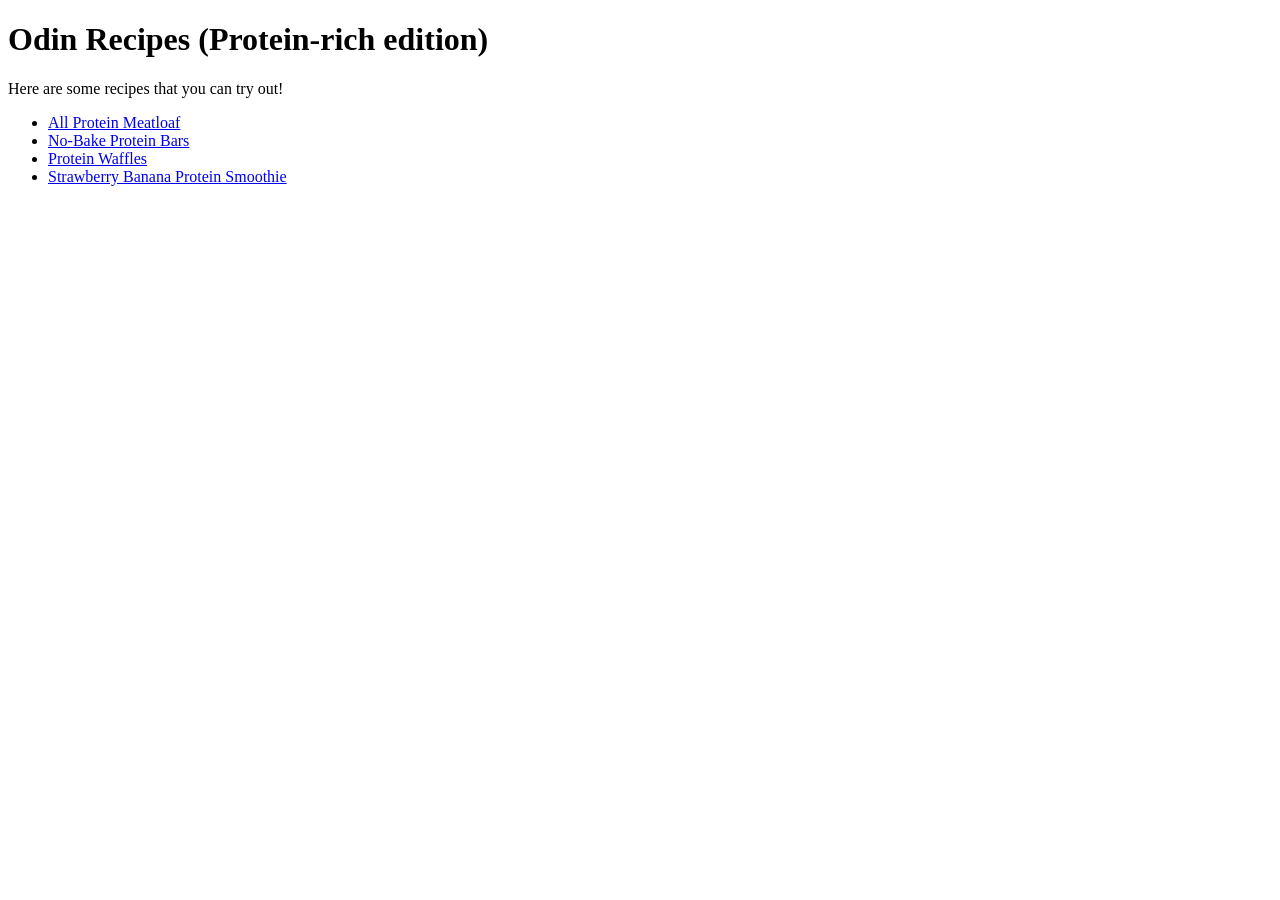
<file: index.html>
<!DOCTYPE html>
<html lang="en">
<head>
    <meta charset="UTF-8">
    <meta name="viewport" content="width=device-width, initial-scale=1.0">
    <title>Recipes</title>
</head>
<body>
    <h1>Odin Recipes (Protein-rich edition)</h1>
    <p>Here are some recipes that you can try out!</p>
    <ul>
        <li><a href="recipes/all-protein-meatloaf.html">All Protein Meatloaf</a></li>
        <li><a href="recipes/no-bake-protein-bars.html">No-Bake Protein Bars</a></li>
        <li><a href="recipes/protein-waffles.html">Protein Waffles</a></li>
        <li><a href="recipes/strawberry-shake.html">Strawberry Banana Protein Smoothie</a></li>
    </ul>
</body>
</html>
</file>
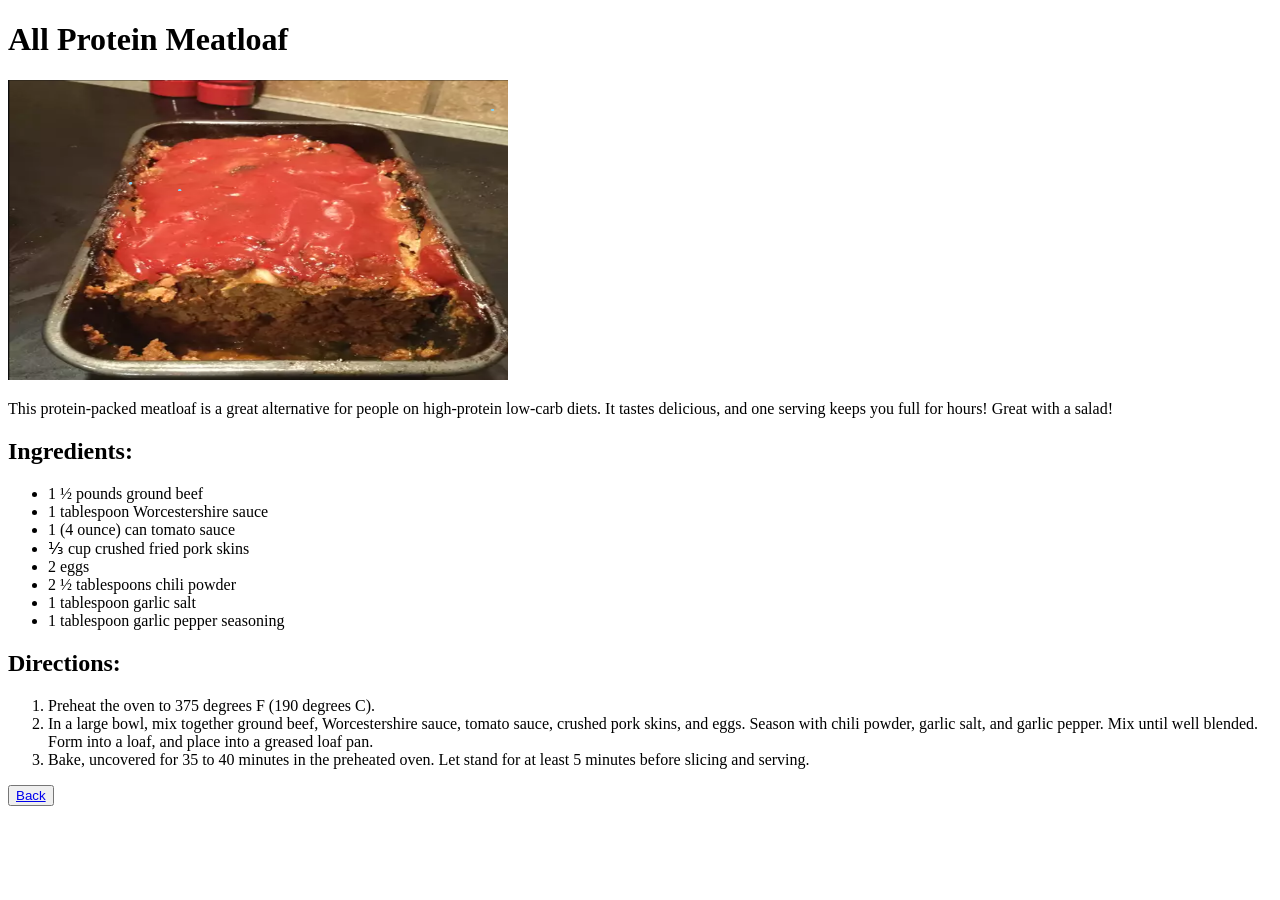
<file: recipes/all-protein-meatloaf.html>
<!DOCTYPE html>
<html lang="en">
<head>
    <meta charset="UTF-8">
    <meta name="viewport" content="width=device-width, initial-scale=1.0">
    <title>All Protein Meatloaf</title>
</head>
<body>
    <h1><a href="https://www.allrecipes.com/recipe/44172/all-protein-meatloaf/" target="_blank"></a>All Protein Meatloaf</h1>
    <img src="../images/meatloaf.png" alt="All protein meatloaf image" width="500" height="300">
    <p>This protein-packed meatloaf is a great alternative for people on high-protein low-carb diets. It tastes delicious, and
    one serving keeps you full for hours! Great with a salad!</p>
    <h2>Ingredients:</h2>
    <ul>
        <li>1 ½ pounds ground beef</li>
        <li>1 tablespoon Worcestershire sauce</li>
        <li>1 (4 ounce) can tomato sauce</li>
        <li>⅓ cup crushed fried pork skins</li>
        <li>2 eggs</li>
        <li>2 ½ tablespoons chili powder</li>
        <li>1 tablespoon garlic salt</li>
        <li>1 tablespoon garlic pepper seasoning</li>
    </ul>
    <h2>Directions:</h2>
    <ol>
        <li>Preheat the oven to 375 degrees F (190 degrees C).</li>
        <li>In a large bowl, mix together ground beef, Worcestershire sauce, tomato sauce, crushed pork skins, and eggs. Season with
        chili powder, garlic salt, and garlic pepper. Mix until well blended. Form into a loaf, and place into a greased loaf
        pan.</li>
        <li>Bake, uncovered for 35 to 40 minutes in the preheated oven. Let stand for at least 5 minutes before slicing and serving.</li>
    </ol>
    <button><a href="../index.html">Back</a></button>
</body>
</html>
</file>
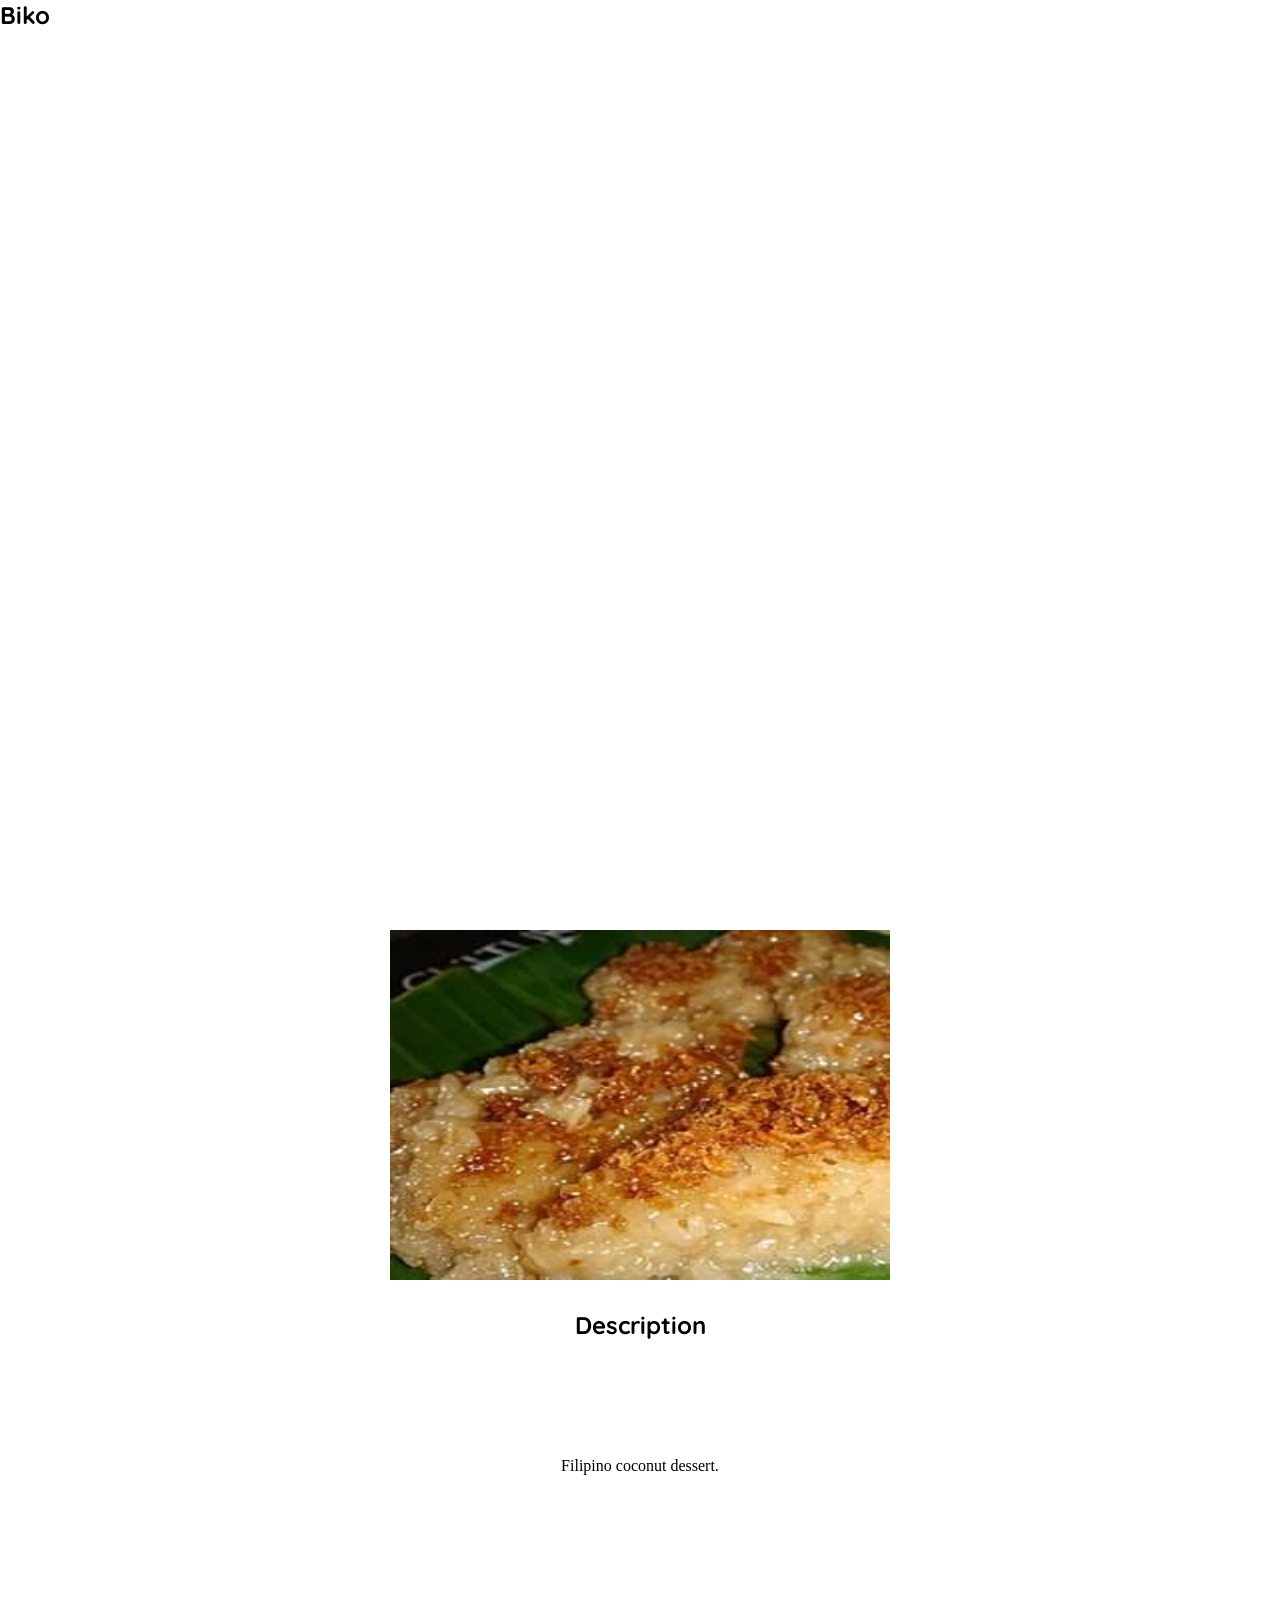
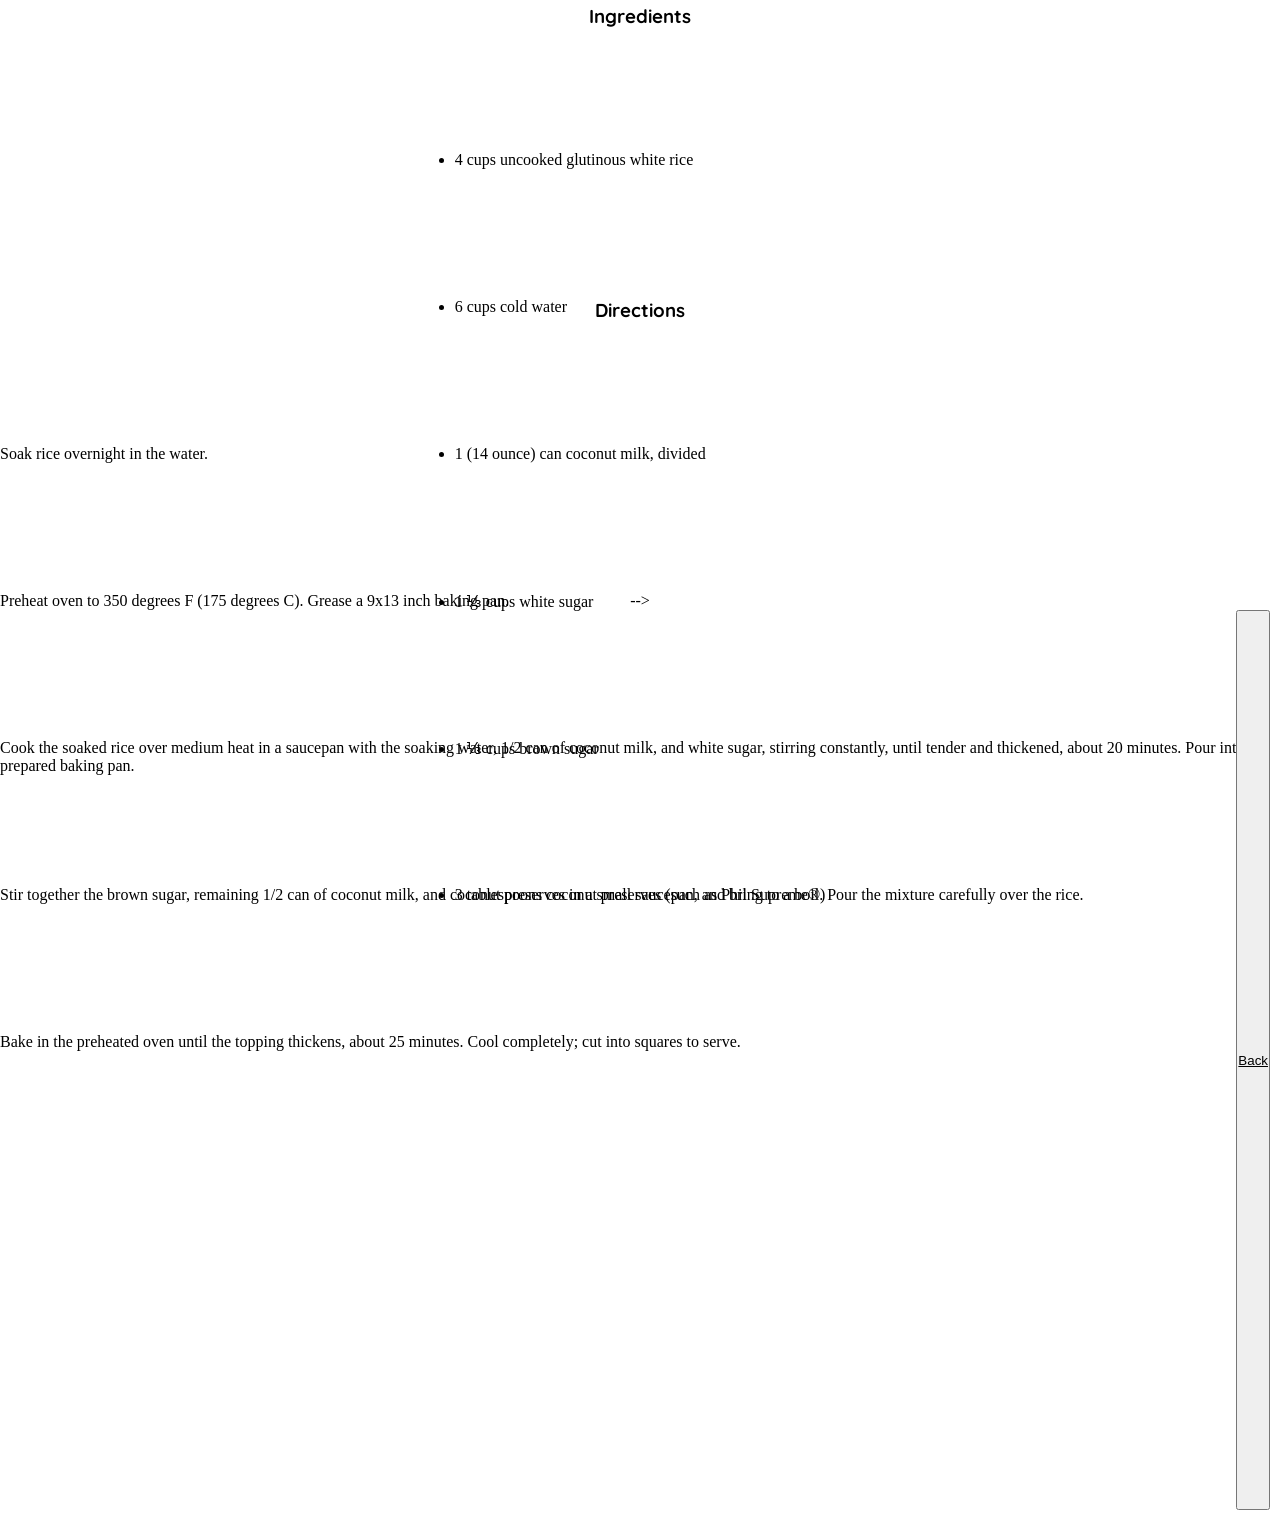
<file: recipes/biko.html>
<!DOCTYPE html>
<html lang="en">
  <head>
    <meta charset="UTF-8" />
    <meta http-equiv="X-UA-Compatible" content="IE=edge" />
    <meta name="viewport" content="width=device-width, initial-scale=1.0" />
    <title>Recipes</title>
    <link rel="stylesheet" href="../style.css" />
  </head>
  <body>
    <h2 class="recipe-gtitle">Biko</h2>
    <img src="../img/biko.jpeg" alt="a delicious biko" />

    <div class="description">
      <h2>Description</h2>
      <p>Filipino coconut dessert.</p>

      <h3>Ingredients</h3>
      <ul>
        <li>4 cups uncooked glutinous white rice</li>
        <li>6 cups cold water</li>
        <li>1 (14 ounce) can coconut milk, divided</li>
        <li>1 ⅓ cups white sugar</li>
        <li>1 ⅓ cups brown sugar</li>
        <li>3 tablespoons coconut preserves (such as Phil Supreme®)</li>
      </ul>
      <h3>Directions</h3>
      <ol>
        <li>Soak rice overnight in the water.</li>
        <li>
          Preheat oven to 350 degrees F (175 degrees C). Grease a 9x13 inch
          baking pan.
        </li>
        <li>
          Cook the soaked rice over medium heat in a saucepan with the soaking
          water, 1/2 can of coconut milk, and white sugar, stirring constantly,
          until tender and thickened, about 20 minutes. Pour into the prepared
          baking pan.
        </li>
        <li>
          Stir together the brown sugar, remaining 1/2 can of coconut milk, and
          coconut preserves in a small saucepan, and bring to a boil. Pour the
          mixture carefully over the rice.
        </li>
        <li>
          Bake in the preheated oven until the topping thickens, about 25
          minutes. Cool completely; cut into squares to serve.
        </li>
      </ol>
      -->
    </div>

    <a href="../index.html" class="back">
      <button>Back</button>
    </a>
  </body>
</html>
</file>
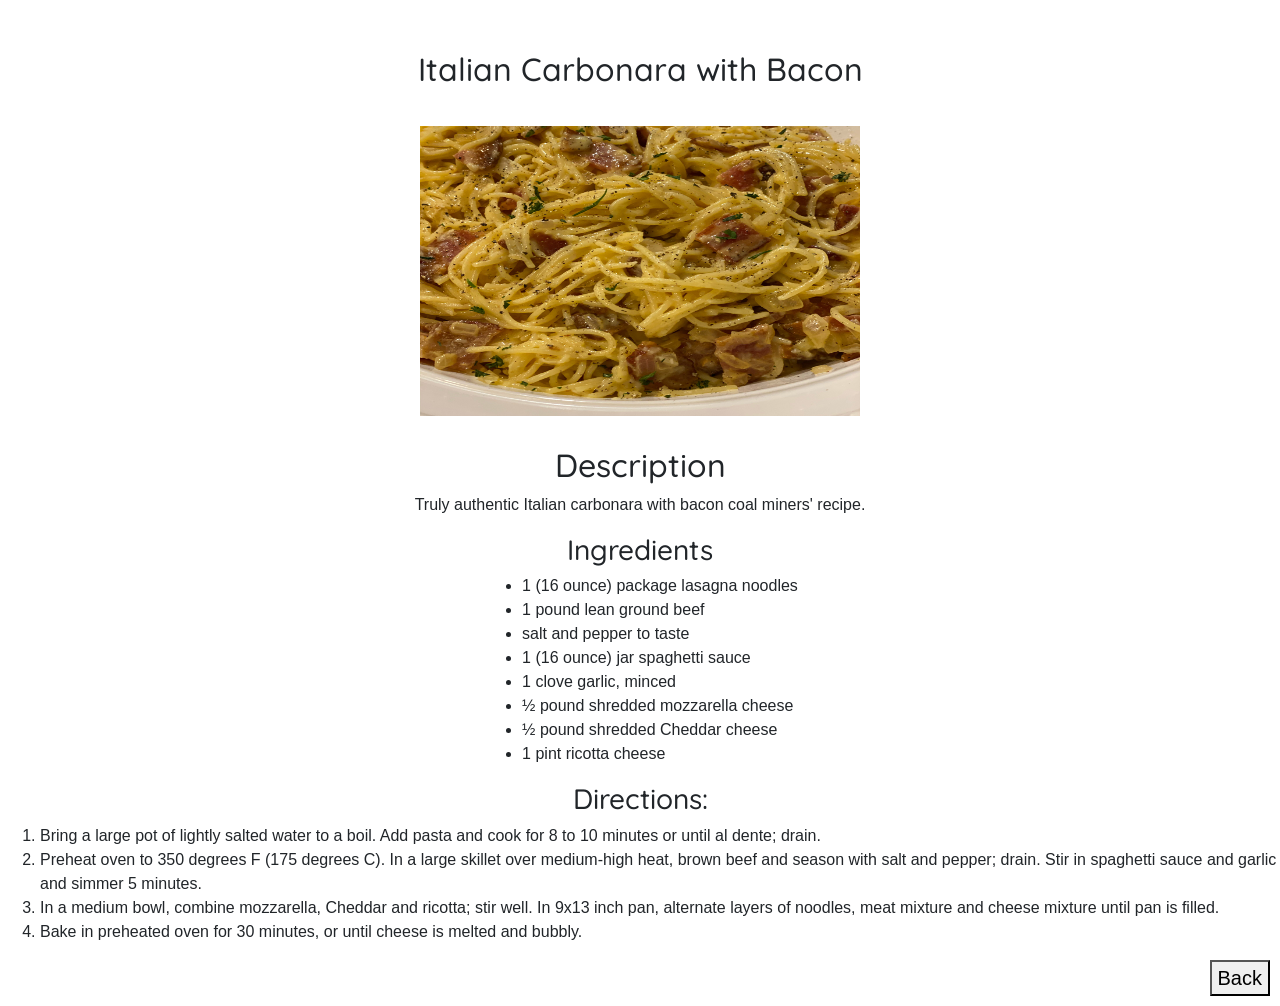
<file: recipes/carbonara.html>
<!DOCTYPE html>
<html lang="en">
<head>
    <meta charset="UTF-8">
    <meta http-equiv="X-UA-Compatible" content="IE=edge">
    <meta name="viewport" content="width=device-width, initial-scale=1.0">
    <title>Recipes</title>
    <link rel="stylesheet" href="../css/style.css">
    <link rel="stylesheet" href="https://cdn.jsdelivr.net/npm/bootstrap@4.6.1/dist/css/bootstrap.min.css" integrity="sha384-zCbKRCUGaJDkqS1kPbPd7TveP5iyJE0EjAuZQTgFLD2ylzuqKfdKlfG/eSrtxUkn" crossorigin="anonymous">
</head>
<body>
    <h2 class="recipe-title">Italian Carbonara with Bacon</h2>
    <img src="../img/carbonara.jpeg" alt="">
    <div class="description"> 
    <h2>Description</h2>
    <p>Truly authentic Italian carbonara with bacon coal miners' recipe.</p>

        <h3>Ingredients</h3>
        <ul>
            <li>1 (16 ounce) package lasagna noodles</li>
            <li>1 pound lean ground beef</li>
            <li>salt and pepper to taste</li>
            <li>1 (16 ounce) jar spaghetti sauce</li>
            <li>1 clove garlic, minced</li>
            <li>½ pound shredded mozzarella cheese</li>
            <li>½ pound shredded Cheddar cheese</li>
            <li>1 pint ricotta cheese</li>
        </ul>
        <h3>Directions:</h3>
        <ol>
            <li>Bring a large pot of lightly salted water to a boil. Add pasta and cook for 8 to 10 minutes or until al dente; drain.</li>
            <li>Preheat oven to 350 degrees F (175 degrees C). In a large skillet over medium-high heat, brown beef and season with salt and pepper; drain. Stir in spaghetti sauce and garlic and simmer 5 minutes.</li>
            <li>In a medium bowl, combine mozzarella, Cheddar and ricotta; stir well. In 9x13 inch pan, alternate layers of noodles, meat mixture and cheese mixture until pan is filled.</li>
            <li>Bake in preheated oven for 30 minutes, or until cheese is melted and bubbly.</li>
        </ol>
    </div>
    <a class="back" href="../index.html">
       <button>Back</button>
    </a>
    
</body>
</html>
</file>
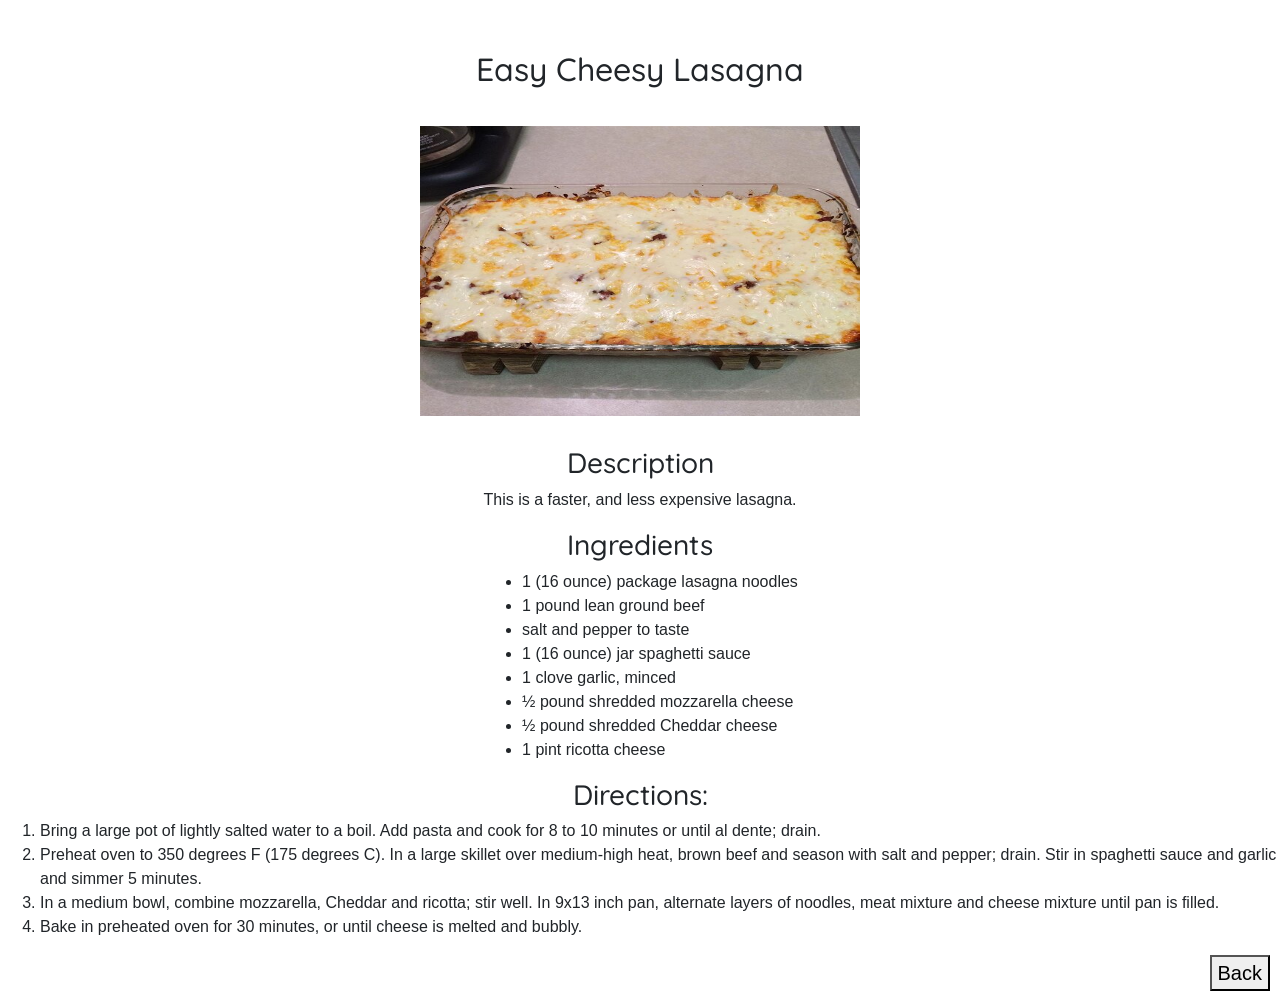
<file: recipes/lasagna.html>
<!DOCTYPE html>
<html lang="en">
<head>
    <meta charset="UTF-8">
    <meta http-equiv="X-UA-Compatible" content="IE=edge">
    <meta name="viewport" content="width=device-width, initial-scale=1.0, minimum-scale=1.0">
    <title>Recipes</title>
    <link rel="stylesheet" href="../css/style.css">
    <link rel="stylesheet" href="https://cdn.jsdelivr.net/npm/bootstrap@4.6.1/dist/css/bootstrap.min.css" integrity="sha384-zCbKRCUGaJDkqS1kPbPd7TveP5iyJE0EjAuZQTgFLD2ylzuqKfdKlfG/eSrtxUkn" crossorigin="anonymous">
</head>
<body>
    <h2 class="recipe-title">Easy Cheesy Lasagna</h2>
    <img src="../img/lasagna.jpeg" alt="a delicious lasagna">
        <!---->
        <div class="description">
            <h3>Description</h3>
                <p>This is a faster, and less expensive lasagna.      
                </p> 
            <h3>Ingredients</h3>
            <ul>
               <li>1 (16 ounce) package lasagna noodles</li>
               <li>1 pound lean ground beef</li>
               <li>salt and pepper to taste</li>
               <li>1 (16 ounce) jar spaghetti sauce</li>
               <li>1 clove garlic, minced</li>
               <li>½ pound shredded mozzarella cheese</li>
               <li>½ pound shredded Cheddar cheese</li>
               <li>1 pint ricotta cheese</li>
            </ul>  
            
            <h3>Directions:</h3>
            <ol>
                <li>Bring a large pot of lightly salted water to a boil. Add pasta and cook for 8 to 10 minutes or until al dente; drain.</li>
                <li>Preheat oven to 350 degrees F (175 degrees C). In a large skillet over medium-high heat, brown beef and season with salt and pepper; drain. Stir in spaghetti sauce and garlic and simmer 5 minutes.</li>
                <li>In a medium bowl, combine mozzarella, Cheddar and ricotta; stir well. In 9x13 inch pan, alternate layers of noodles, meat mixture and cheese mixture until pan is filled.</li>
                <li>Bake in preheated oven for 30 minutes, or until cheese is melted and bubbly.</li>
            </ol>
        </div>
                <a href="../index.html" class="back">
                    <button>
                        Back
                    </button>
                </a>
</body>
</html>
</file>
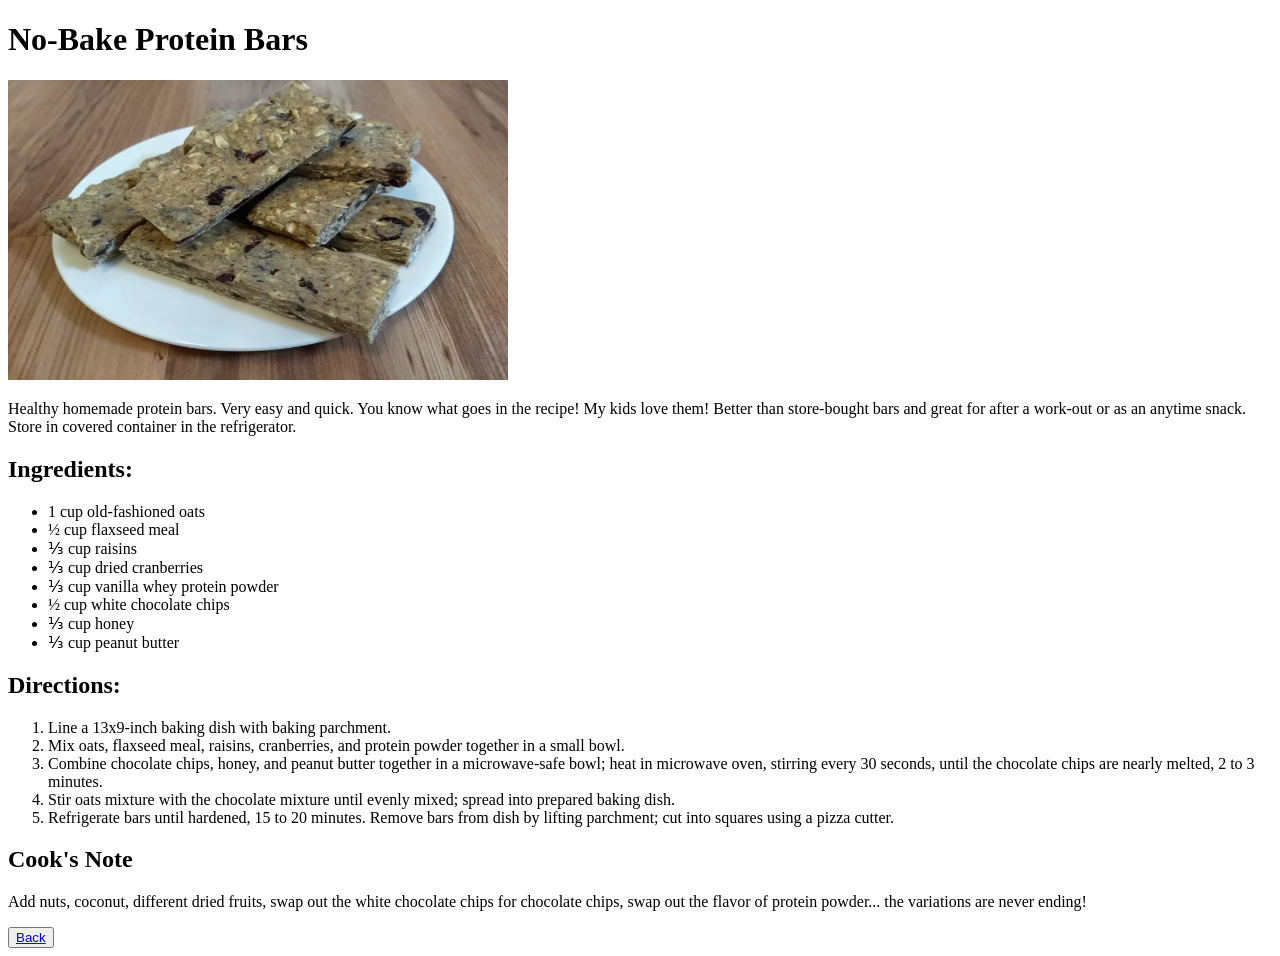
<file: recipes/no-bake-protein-bars.html>
<!DOCTYPE html>
<html lang="en">
<head>
    <meta charset="UTF-8">
    <meta name="viewport" content="width=device-width, initial-scale=1.0">
    <title>No-Bake Protein Bars</title>
</head>
<body>
    <h1>No-Bake Protein Bars</h1>
    <img src="../images/protein-bar.png" alt="No-Bake protein bars image" width="500" height="300">
    <p>Healthy homemade protein bars. Very easy and quick. You know what goes in the recipe! My kids love them! Better than
    store-bought bars and great for after a work-out or as an anytime snack. Store in covered container in the refrigerator.</p>
    <h2>Ingredients:</h2>
    <ul>
        <li>1 cup old-fashioned oats</li>

        <li>½ cup flaxseed meal</li>
        <li>⅓ cup raisins</li>
        <li>⅓ cup dried cranberries</li>
        <li>⅓ cup vanilla whey protein powder</li>
        <li>½ cup white chocolate chips</li>
        <li>⅓ cup honey</li>
        <li>⅓ cup peanut butter</li>
    </ul>
    <h2>Directions:</h2>
    <ol>
        <li>Line a 13x9-inch baking dish with baking parchment.</li>
        <li>Mix oats, flaxseed meal, raisins, cranberries, and protein powder together in a small bowl.</li>
        <li>Combine chocolate chips, honey, and peanut butter together in a microwave-safe bowl; heat in microwave oven, stirring
        every 30 seconds, until the chocolate chips are nearly melted, 2 to 3 minutes.</li>
        <li>Stir oats mixture with the chocolate mixture until evenly mixed; spread into prepared baking dish.</li>
        <li>Refrigerate bars until hardened, 15 to 20 minutes. Remove bars from dish by lifting parchment; cut into squares using a
        pizza cutter.</li>
    </ol>
    <h2>Cook's Note</h2>
    <p>Add nuts, coconut, different dried fruits, swap out the white chocolate chips for chocolate chips, swap out the flavor
    of protein powder... the variations are never ending!</p>
    <button><a href="../index.html">Back</a></button>

</body>
</html>
</file>
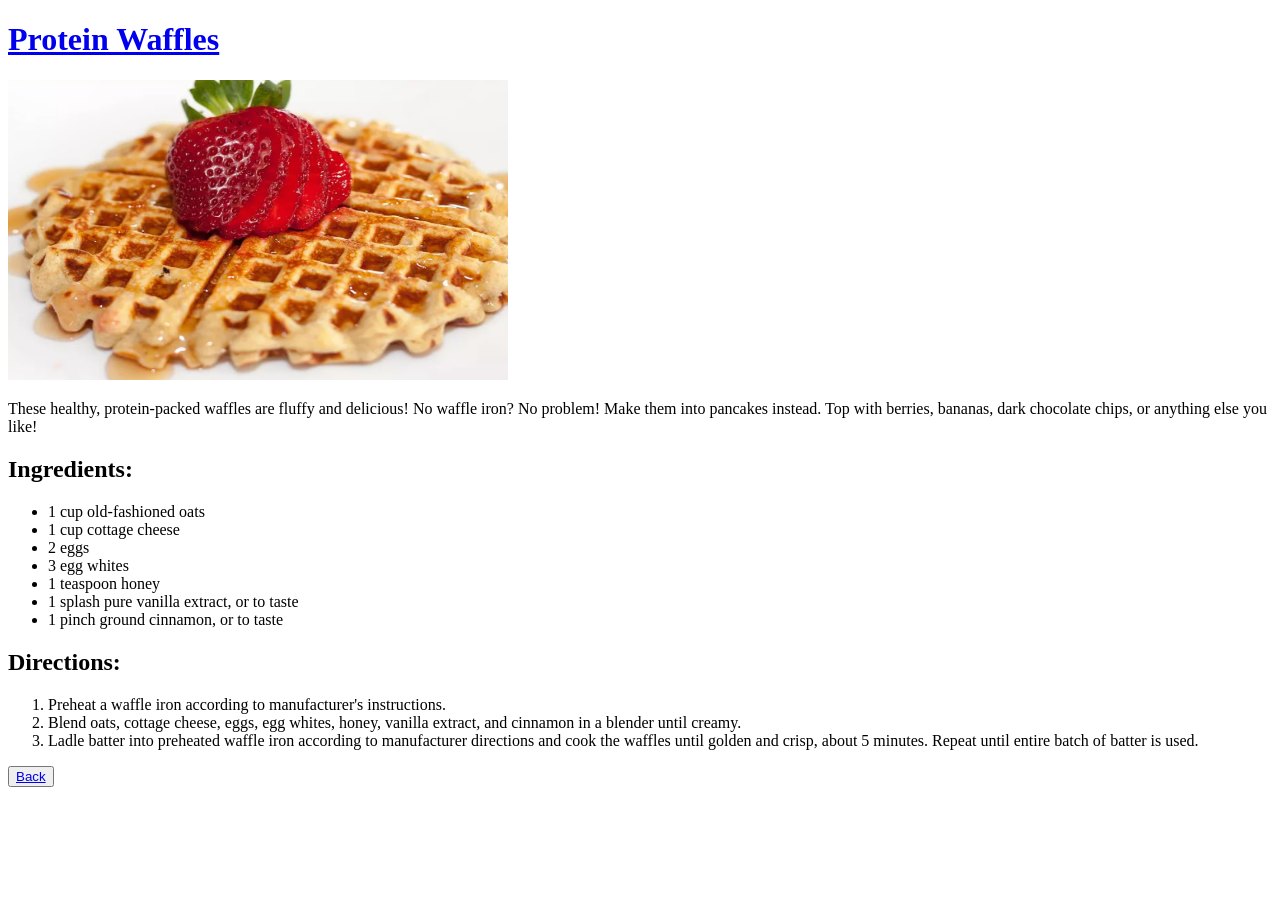
<file: recipes/protein-waffles.html>
<!DOCTYPE html>
<html lang="en">
<head>
    <meta charset="UTF-8">
    <meta name="viewport" content="width=device-width, initial-scale=1.0">
    <title>Protein Waffles</title>
</head>
<body>
    <h1><a href="https://www.allrecipes.com/recipe/241252/protein-waffles/" target="_blank">Protein Waffles</a></h1>
    <img src="../images/protein-waffle.png" alt="Protein waffle image" width="500" height="300">
    <p>These healthy, protein-packed waffles are fluffy and delicious! No waffle iron? No problem! Make them into pancakes
    instead. Top with berries, bananas, dark chocolate chips, or anything else you like!</p>
    <h2>Ingredients:</h2>
    <ul>
        <li>1 cup old-fashioned oats</li>
        <li>1 cup cottage cheese</li>
        <li>2 eggs</li>
        <li>3 egg whites</li>
        <li>1 teaspoon honey</li>
        <li>1 splash pure vanilla extract, or to taste</li>
        <li>1 pinch ground cinnamon, or to taste</li>
    </ul>
    <h2>Directions:</h2>
    <ol>
        <li>Preheat a waffle iron according to manufacturer's instructions.</li>
        <li>Blend oats, cottage cheese, eggs, egg whites, honey, vanilla extract, and cinnamon in a blender until creamy.</li>
        <li>Ladle batter into preheated waffle iron according to manufacturer directions and cook the waffles until golden and
        crisp, about 5 minutes. Repeat until entire batch of batter is used.</li>
    </ol>
    <button><a href="../index.html">Back</a></button>
</body>
</html>
</file>
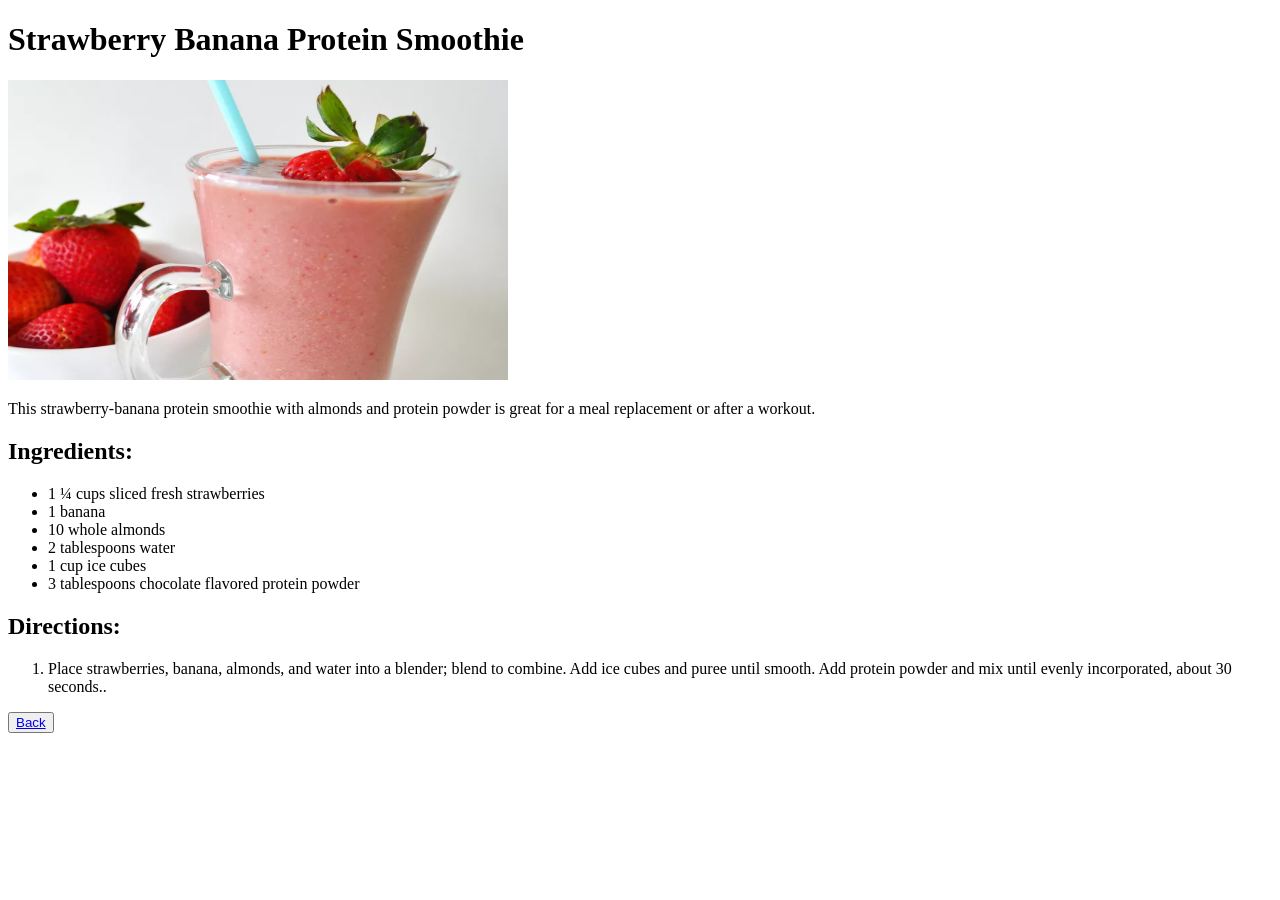
<file: recipes/strawberry-shake.html>
<!DOCTYPE html>
<html lang="en">
<head>
    <meta charset="UTF-8">
    <meta name="viewport" content="width=device-width, initial-scale=1.0">
    <title>Strawberry Banana Protein Smoothie</title>
</head>
<body>
    <h1>Strawberry Banana Protein Smoothie</h1>
    <img src="../images/smoothie.png" alt="Strawberry Banana Protein Smoothie" width="500" height="300">
    <p>This strawberry-banana protein smoothie with almonds and protein powder is great for a meal replacement or after a
    workout.</p>
    <h2>Ingredients:</h2>
    <ul>
        <li>1 ¼ cups sliced fresh strawberries</li>
        <li>1 banana</li>
        <li>10 whole almonds</li>
        <li>2 tablespoons water</li>
        <li>1 cup ice cubes</li>
        <li>3 tablespoons chocolate flavored protein powder</li>
    </ul>
    <h2>Directions:</h2>
    <ol>
        <li>Place strawberries, banana, almonds, and water into a blender; blend to combine. Add ice cubes and puree until smooth.
        Add protein powder and mix until evenly incorporated, about 30 seconds..</li>
    </ol>
    <button><a href="../index.html">Back</a></button>
</body>
</html>
</file>
<file: style.css>
@import url('https://fonts.googleapis.com/css2?family=Amatic+SC:wght@700&display=swap');
@import url('https://fonts.googleapis.com/css2?family=Amatic+SC:wght@700&family=Quicksand&display=swap');

* {
    height: 100%;
    margin: 0;
    padding: 0;
  }
  
  .bg {
    /* The image used */
    background-image: url("img/recipe-background.jpg");
  
    /* Full height */
    height: auto; 
    max-width: 100%;
    display: block;
  
    /* Center and scale the image nicely */
    background-position: center center;
    background-repeat: no-repeat;
    background-size: cover;
    background-attachment: fixed;
  }
h1 {
    font-family: 'Amatic SC', cursive;
    font-size: 100px;
    font-weight:700;
    display: flex;
    justify-content: center;
    color: white;
}
h2, h3 {
    font-family: 'Quicksand', sans-serif;
}
.mainMenu {
    
    height: 200px;
    padding: 200px  25px 25px 25px;
    margin: 25px;
    display: flex;
    justify-content: center;
    align-items: center;
}
a{
    font-size: 20px;
    font-weight:300;
    color: black;
}
img{
    display: block;
    margin-left: auto;
    margin-right: auto;
    height: 350px;
    width: 500px;
    padding: 30px;
}

.container {
    height: 100%;
    display: flex;
    justify-content: center;
    align-items: center;
}
.back{
    display: flex;
    justify-content: right;
    align-items: center;
    padding-right: 10px;
    padding-bottom: 10px;
}
.recipe-title{
    padding-top: 50px;
    text-align: center;

}
.description{
    display: flex;
    justify-content: center;
    align-items: center;
    flex-direction: column;
    
}
.menu{
    padding: 50px;
}
ul a{
    color:black;
}
</file>
<file: css/style.css>
@import url('https://fonts.googleapis.com/css2?family=Amatic+SC:wght@700&display=swap');
@import url('https://fonts.googleapis.com/css2?family=Amatic+SC:wght@700&family=Quicksand&display=swap');

body, html {
    height: 100%;
    margin: 0;
  }
  
  .bg {
    /* The image used */
    background-image: url("/img/recipe-background.jpg");
  
    /* Full height */
    height: auto; 
    max-width: 100%;
    display: block;
  
    /* Center and scale the image nicely */
    background-position: center center;
    background-repeat: no-repeat;
    background-size: cover;
    background-attachment: fixed;
  }
h1 {
    font-family: 'Amatic SC', cursive;
    font-size: 100px;
    font-weight:700;
    display: flex;
    justify-content: center;
    color: white;
}
h2, h3 {
    font-family: 'Quicksand', sans-serif;
}
.mainMenu {
    
    height: 200px;
    padding: 200px  25px 25px 25px;
    margin: 25px;
    display: flex;
    justify-content: center;
    align-items: center;
}
a{
    font-size: 20px;
    font-weight:300;
    color: black;
}
img{
    display: block;
    margin-left: auto;
    margin-right: auto;
    height: 350px;
    width: 500px;
    padding: 30px;
}

.container {
    height: 100%;
    display: flex;
    justify-content: center;
    align-items: center;
}
.back{
    display: flex;
    justify-content: right;
    align-items: center;
    padding-right: 10px;
    padding-bottom: 10px;
}
.recipe-title{
    padding-top: 50px;
    text-align: center;

}
.description{
    display: flex;
    justify-content: center;
    align-items: center;
    flex-direction: column;
    
}
.menu{
    padding: 50px;
}
ul a{
    color:black;
}
</file>
